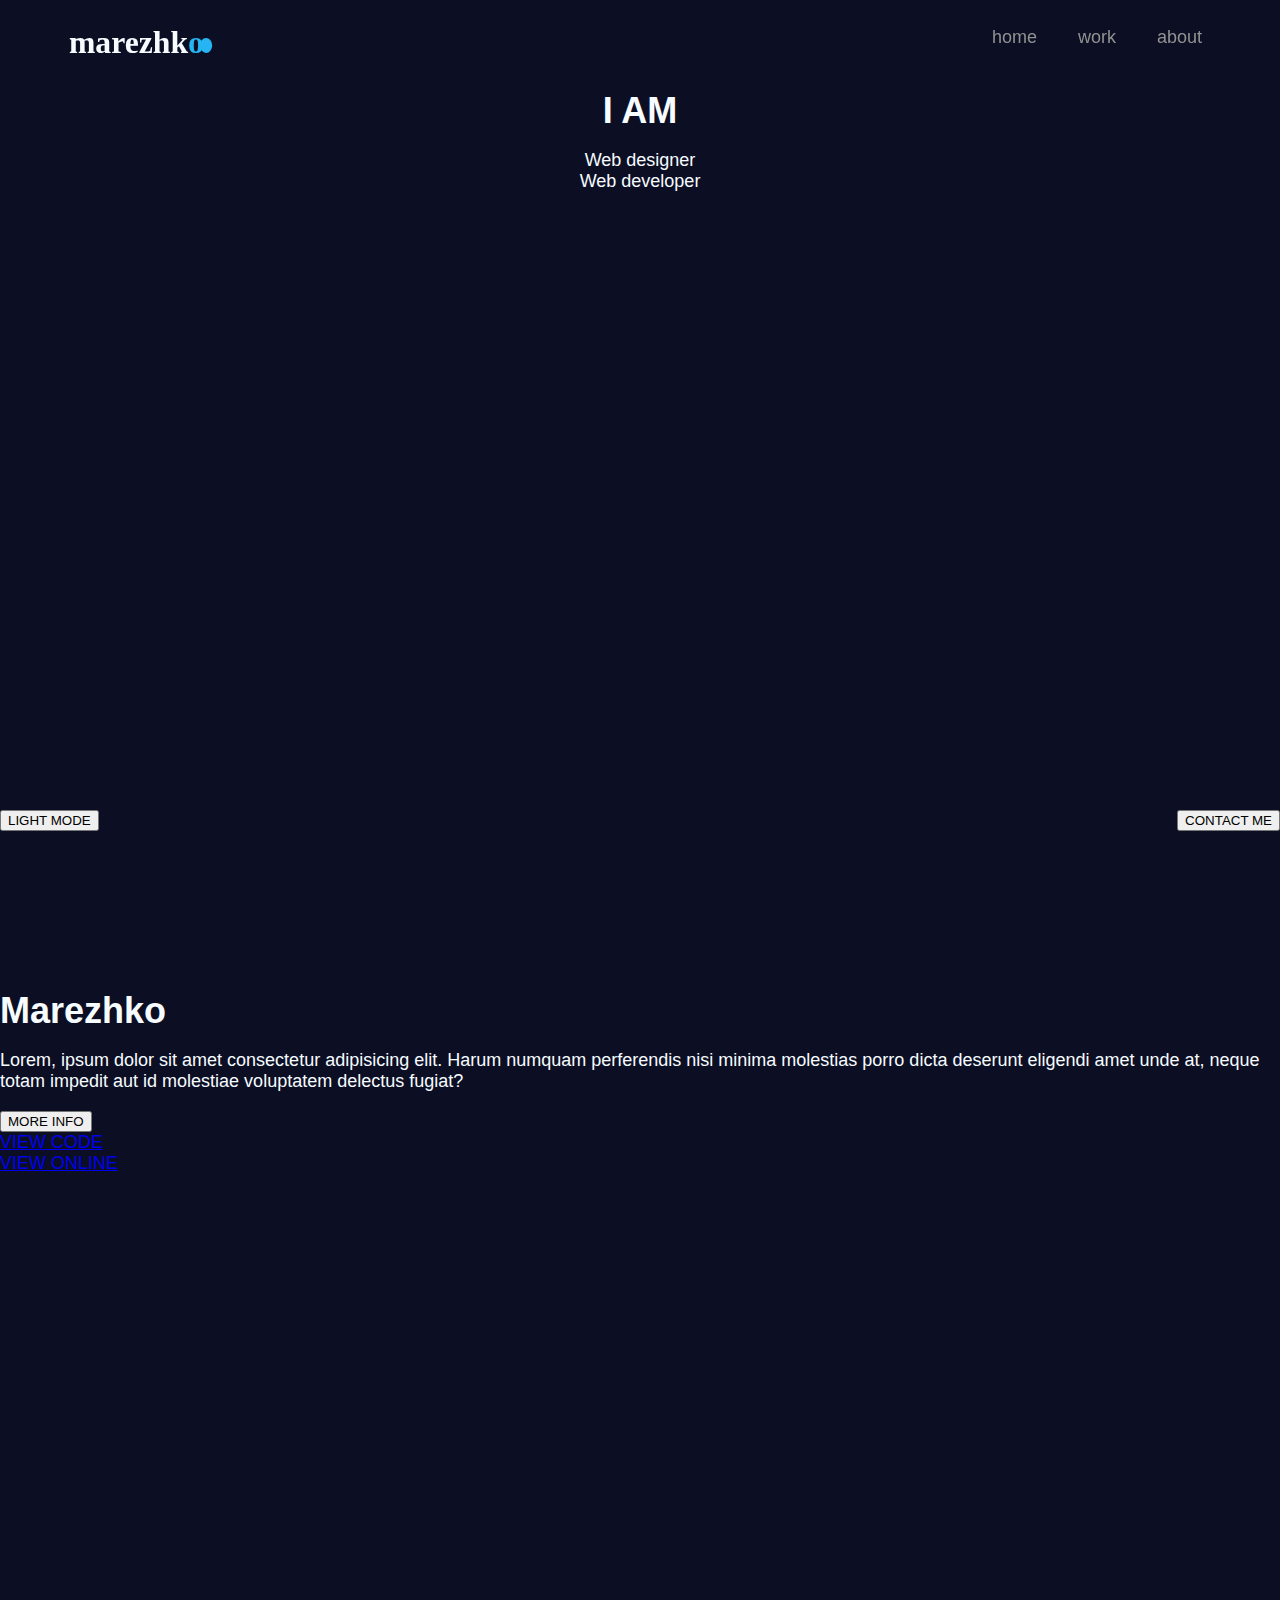
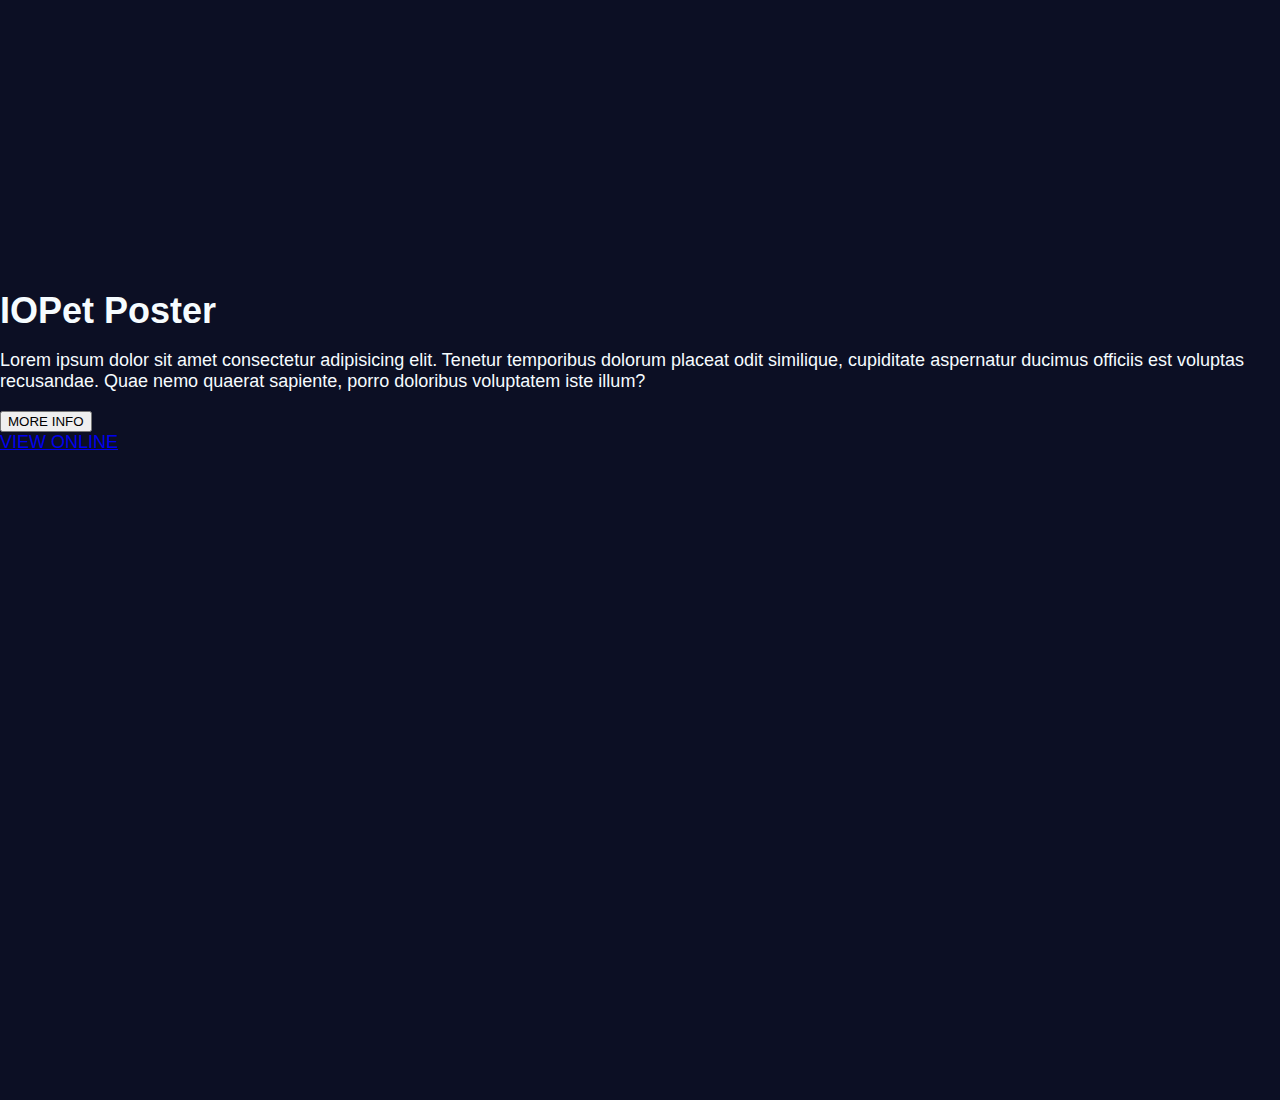
<file: www/index.html>
<!DOCTYPE html>
<html lang="en">

<head>
    <meta charset="UTF-8">
    <meta name="viewport" content="width=device-width, initial-scale=1.0">
    <meta http-equiv="X-UA-Compatible" content="ie=edge,chrome=1">
    <title>My Web Portfolio</title>
    <link rel="stylesheet" href="css/stylesheet.css">
</head>

<body class="dark-mode">

    <header>
        <img src="images/marezhko-logo-dark.svg" alt="Company logo name" id="logo">

        <nav>
            <ul>
                <li><a href="#home">home</a></li>
                <li><a href="#project-first">work</a></li>
                <li><a href="about.html">about</a></li>
            </ul>
        </nav>
    </header>

    <!-- Homepage  -->
    <div class="section" id="home">

        <div class="centered">
            <h1>I AM</h1>
            <p>Web designer<br>Web developer</p>
            <div class="action-link dark-1" id="scroll-arrow"></div>
        </div>
    </div>

    <!-- First project- website portfolio -->
    <div class="section project" id="project-first">
        <div class="section-text">
            <h1>Marezhko</h1>
            <!-- Class of about sould change for moreinfo when more info is pressed -->
            <div class="project-about lessinfo">
                <!-- slider on the left -->
                <div class="project-about-slider dark-2"></div>
                <!-- Insert the full text here and then hide -->
                <p>Lorem, ipsum dolor sit amet consectetur adipisicing elit. Harum numquam perferendis nisi minima
                    molestias porro dicta deserunt eligendi amet unde at, neque totam impedit aut id molestiae
                    voluptatem delectus fugiat?</p>
            </div>

            <div class="action-btn dark-1">
                <button id='more-info'>MORE INFO</button>
            </div>

            <div class="dark-1 github">
                <!-- Insert github link here -->
                <a href="none.html" class="icon-link">
                    <!-- Insert github icon here -->
                    <!-- <img src="" alt=""> -->
                </a>
                <a href="none.html" class="action-link">VIEW CODE</a>
            </div>

            <div class="dark-1 view-online">
                <!-- Insert inline link here -->
                <a href="none.html" class="icon-link">
                    <!-- Insert online icon here -->
                    <!-- <img src="" alt=""> -->
                </a>
                <a href="none.html" class="action-link">VIEW ONLINE</a>
            </div>
        </div>

        <div class="section-image">
            <!-- Insert images of the UI prototype here -->
        </div>
        <!-- If more than one insert an icon for  shuffeling through the pictures -->
    </div>

    <!-- Second project poster -->
    <div class="section project">
        <div class="section-text">
            <h1>IOPet Poster</h1>
            <!-- This class should change to moreinfo when moerinfo is pressed -->
            <div class="project-about lessinfo">
                <!-- Slider to the left -->
                <div class="project-about-slider dark-2"></div>
                <!-- Insert content about the poster -->
                <p>Lorem ipsum dolor sit amet consectetur adipisicing elit. Tenetur temporibus dolorum placeat odit
                    similique, cupiditate aspernatur ducimus officiis est voluptas recusandae. Quae nemo quaerat
                    sapiente, porro doloribus voluptatem iste illum?</p>
            </div>

            <div class="action-btn dark-1">
                <button id='more-info'>MORE INFO</button>
            </div>

            <div class="dark-1 view-online">
                    <!-- Insert inline link here -->
                    <a href="none.html" class="icon-link">
                        <!-- Insert online icon here -->
                        <!-- <img src="" alt=""> -->
                    </a>
                    <a href="none.html" class="action-link">VIEW ONLINE</a>
                </div>

        </div>
        <div class="section-image">
            <!-- Insert image of the poster -->
        </div>
    </div>
    <footer>
        <!-- in the first section footer should be dark-1 -->
        <div class="action-btn dark-2">
            <!-- BUTTON SHOULD BE CHANGED DEPENDIGN ON WHAT MODE WEBSITE IS IN -->
            <button id="switch-mode">LIGHT MODE</button>
            <!-- in the first section footer should be dark-1 -->
            <button id="contact-me">CONTACT ME</button>
        </div>
    </footer>
</body>

</html>
</file>
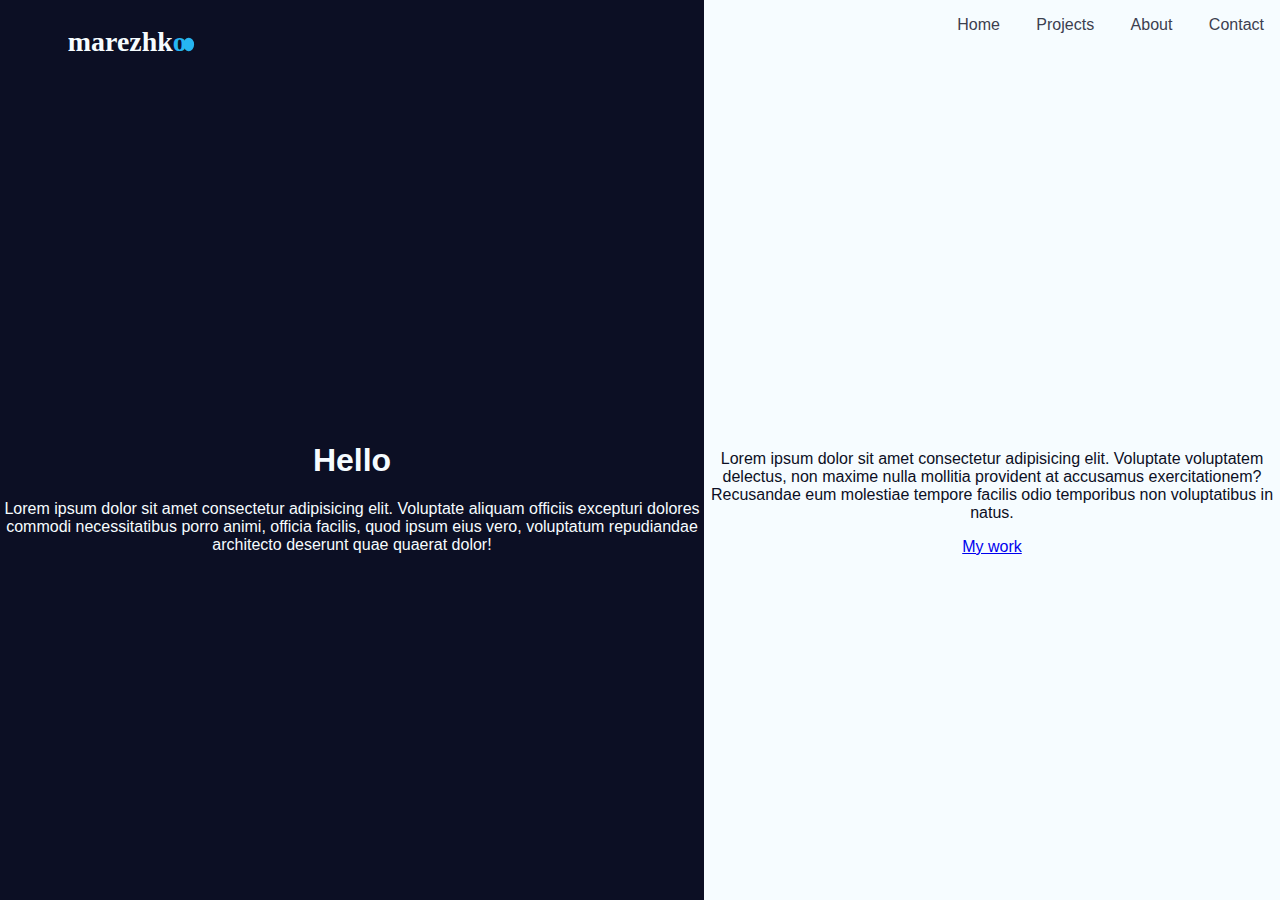
<file: www/try-1/index.html>
<!DOCTYPE html>
<html>

<head>
  <meta charset="utf-8">
  <meta name="viewport" content="width=device-width, initial-scale=1.0">
  <meta http-equiv="X-UA-Compatible" content="ie=edge,chrome=1">
  <title>Marezhko v1</title>
  <link rel="stylesheet" href="css/main.css">
</head>

<body>

  <header>
    <div class="left dark">
        <img src="images/marezhko-logo-dark.svg" alt="Company name logo" id="logo">
    </div>

    <div class="right light">

      <nav>      
        <ul>
          <li><a href="index.html">Home</a></li>
          <li><a href="projects.html">Projects</a></li>
          <li><a href="about.html">About</a></li>
          <li><a href="contact.html">Contact</a></li>
        </ul>
      </nav>

    </div>

  </header>

    <div class="left dark section">
      <div class="centered">
        <h1> Hello </h1>
        <p>Lorem ipsum dolor sit amet consectetur adipisicing elit. Voluptate aliquam officiis excepturi dolores commodi
          necessitatibus porro animi, officia facilis, quod ipsum eius vero, voluptatum repudiandae architecto deserunt
          quae quaerat dolor!</p>
      </div>
    </div>
  
    <div class="right light section">
      <div class="centered">
        <p >Lorem ipsum dolor sit amet consectetur adipisicing elit. Voluptate voluptatem delectus, non maxime nulla
          mollitia provident at accusamus exercitationem? Recusandae eum molestiae tempore facilis odio temporibus non
          voluptatibus in natus.</p>
        <a href="projects.html" class="blue-button">My work</a>
      </div>
    </div>

</body>

</html>
</file>
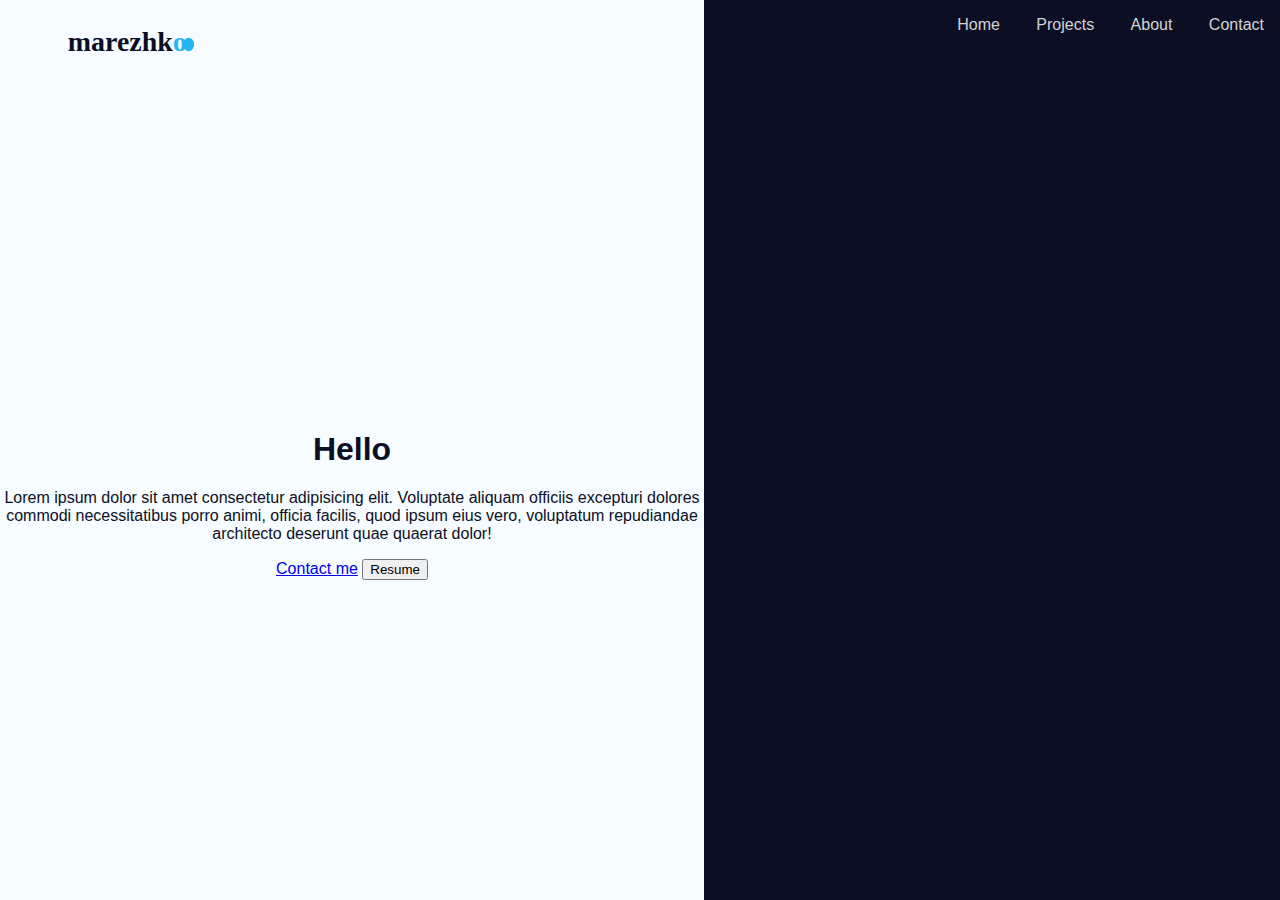
<file: www/try-1/about.html>
<!DOCTYPE html>
<html>

<head>
  <meta charset="utf-8">
  <meta name="viewport" content="width=device-width, initial-scale=1.0">
  <meta http-equiv="X-UA-Compatible" content="ie=edge,chrome=1">
  <title>About me</title>
  <link rel="stylesheet" href="css/main.css">
</head>

<body>

  <header>
    <div class="left light">
      <img src="images/marezhko-logo-light.svg" alt="Company name logo" id="logo">
    </div>

    <div class="right dark">

      <nav>      
        <ul>
          <li><a href="index.html">Home</a></li>
          <li><a href="projects.html">Projects</a></li>
          <li><a class="active" href="about.html">About</a></li>
          <li><a href="contact.html">Contact</a></li>
        </ul>
      </nav>

    </div>

  </header>

    <div class="left light section">
      <div class="centered">
        <h1> Hello </h1>
        <p>Lorem ipsum dolor sit amet consectetur adipisicing elit. Voluptate aliquam officiis excepturi dolores commodi
          necessitatibus porro animi, officia facilis, quod ipsum eius vero, voluptatum repudiandae architecto deserunt
          quae quaerat dolor!</p>
          <div class="about-btns">
            <a href="contact.html" class="blue-button">Contact me</a>
            <button class="blue-button">Resume</button>
            <!-- Where to add this resume? another pagE/ -->
          </div>
      </div>
    </div>
  
    <div class="right dark section">
      <div class="centered">
        <!-- Insert my image here -->
      </div>
    </div>

</body>

</html>
</file>
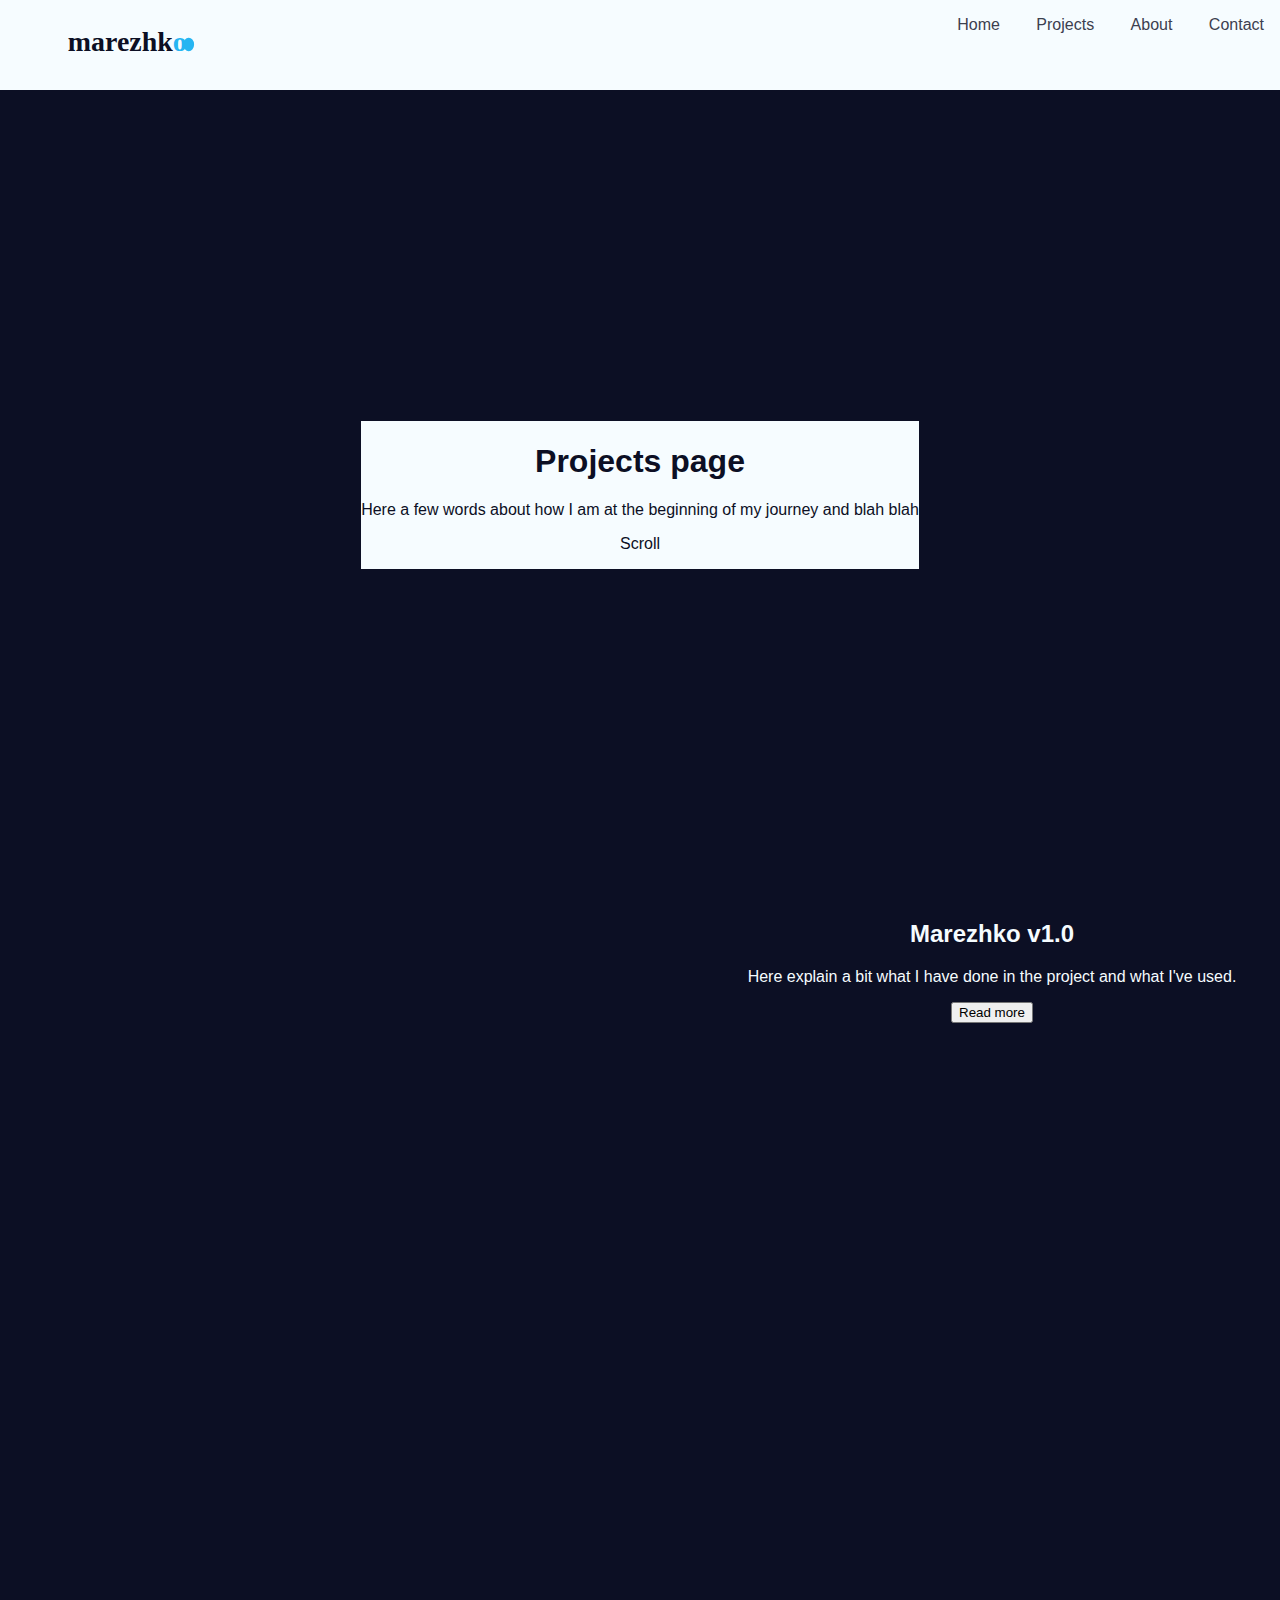
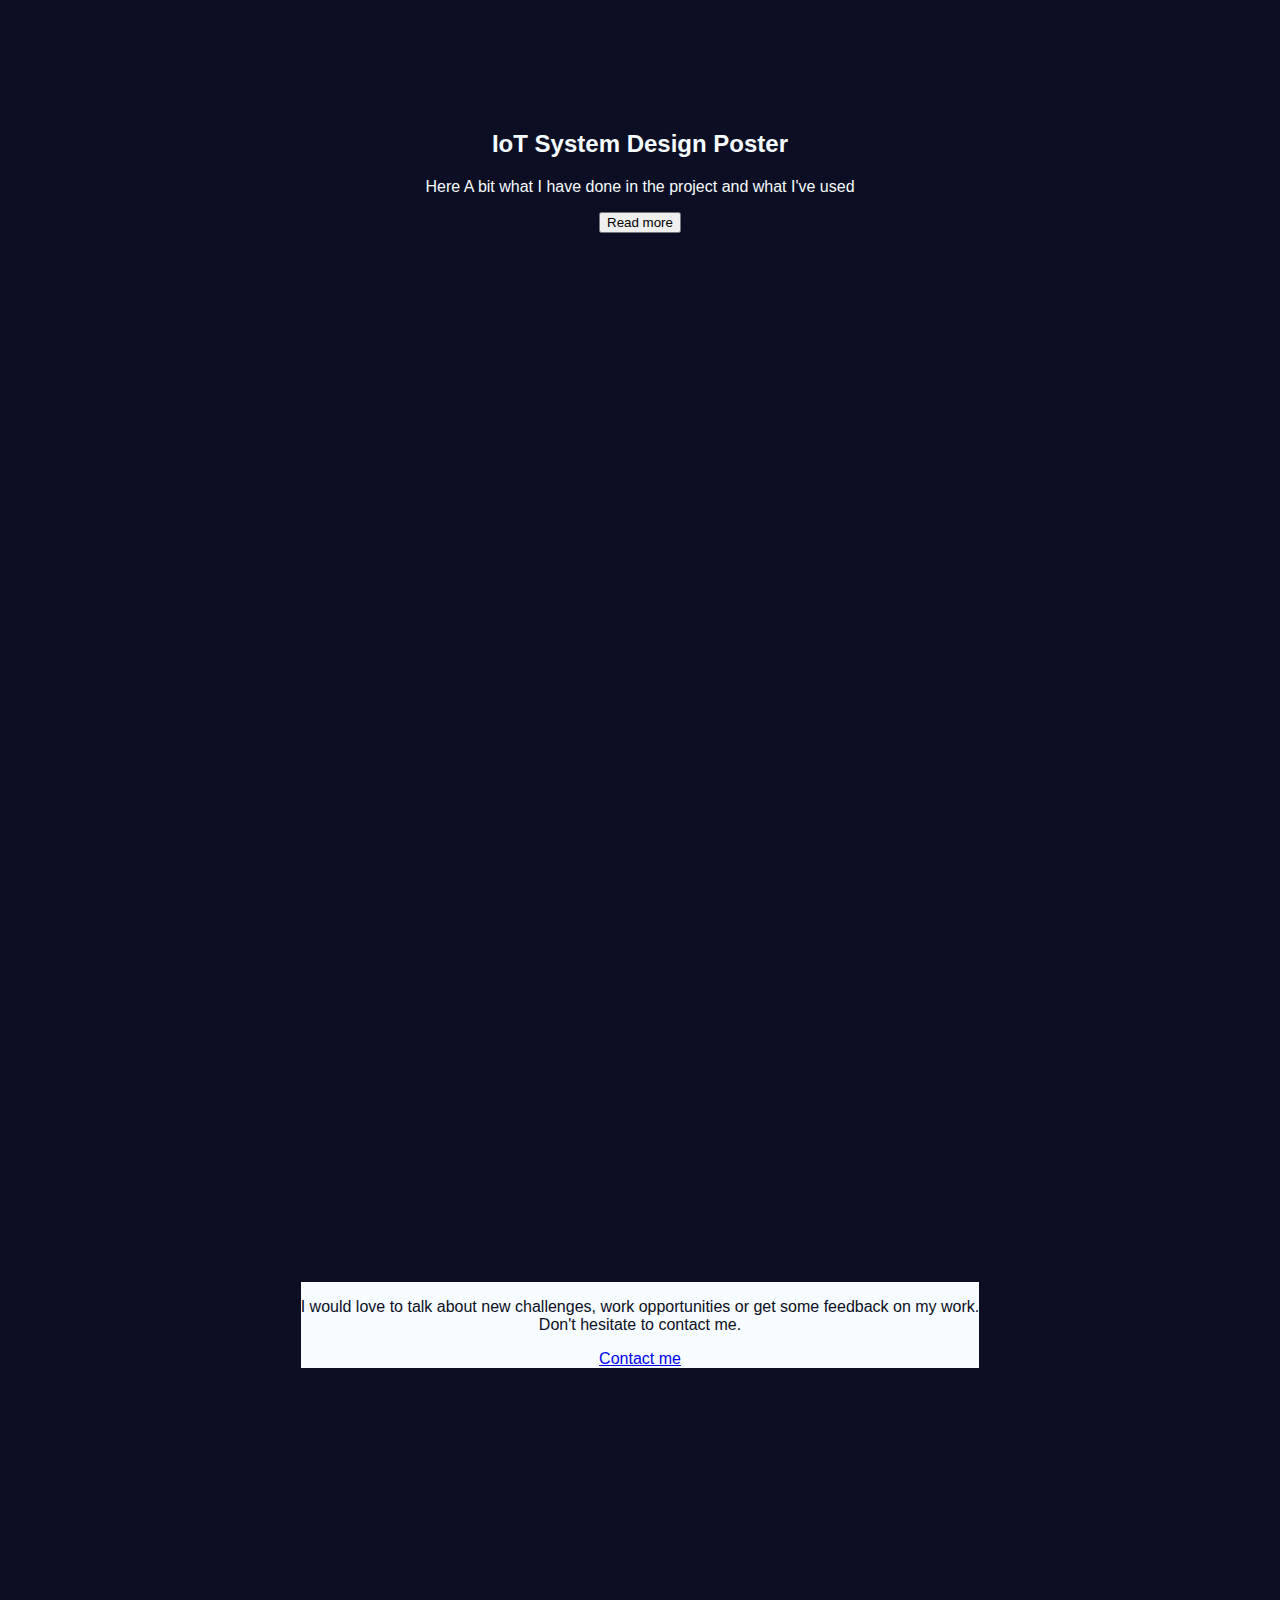
<file: www/try-1/projects.html>
<!DOCTYPE html>
<html>
  <head>
    <meta charset="utf-8">
    <link rel="stylesheet" href="css/main.css">
    <title>marezhko</title>
  </head>
  
  <body>

      <header>
        <div class="left light">
          <img src="images/marezhko-logo-light.svg" alt="Company name logo" id="logo">
        </div>
    
        <div class="right light">
    
          <nav>      
            <ul>
              <li><a href="index.html">Home</a></li>
              <li><a class="active" href="projects.html">Projects</a></li>
              <li><a  href="about.html">About</a></li>
              <li><a href="contact.html">Contact</a></li>
            </ul>
          </nav>
    
        </div>
    
      </header>


      <div class="section dark">
        <div class="light">
          
          <div class="triangle top-project"></div>
          <h1>Projects page</h1>
          <p>Here a few words about how I am at the beginning of my journey and blah blah</p>
          <p class="blue-text">Scroll</p>
        </div>
      </div>

      <!-- Make navigation stick to the top -->
      <div class="section dark" id="marezhko">
        <div class="left">
          <!-- insert image from the project -->
        </div>
        <div class="right">
          <h2>Marezhko v1.0</h1>
          <p>Here explain a bit what I have done in the project and what I've used.</p>
          <button class="blue-button">Read more</button>
          <!-- How to add "hidden info which would unravel if something is clicked" -->
        </div>
        <div class="projects-side-nav">
          <a class="active" href="#marezhko"></a>
          <a  href="#poster"></a>
          <a  href="#bottom"></a>
        </div>
        <!-- How to make navigation  -->
      </div>

      <!-- Make navigation stick to the top -->
      <div class="section dark" id="poster">
        <div class="left">
          <h2>IoT System Design Poster</h1>
          <p>Here A bit what I have done in the project and what I've used</p>
          <button class="blue-button">Read more</button>
          <!-- How to add "hidden info which would unravel if something is clicked" -->
        </div>
        <!-- Make side bar stick to the side from now on -->

      </div>

      <div class="section dark" id="bottom">
        <div class="light">
          <div class="triangle bottom-project"></div>
          <p>I would love to talk about new challenges, work opportunities or get some feedback on my work. <br>
          Don't hesitate to contact me.</p>
          <a href="contact.html" class="blue-button">Contact me</a>
        </div>
      </div>
  </body>
</html>
</file>
<file: www/css/stylesheet.css>
body {
  margin: 0;
  padding: 0;
  height: 100vh;
  font-family: Verdana, Tahoma, sans-serif;
  font-size: 18px;
}

.dark-mode {
  background-color: #0C0F24;
  color: #F6FCFF;
}

.dark-mode nav ul li a {
  color: #919191;
}

.dark-mode nav ul li a:active {
  color: #D3D3D3;
}

/* Header */
header {
  position: fixed;
  top: 0;
  height: 10%;
  width: 100%;
  overflow: hidden;
}

#logo {
  position: absolute;
  left: 0;
  margin: 1em 60px;
  height: 2em;
  width: auto;
  -webkit-box-sizing: border-box;
          box-sizing: border-box;
}

nav {
  float: right;
  margin: 1em 60px;
  position: absolute;
  right: 0;
}

nav ul {
  margin: 0;
  padding: 0;
}

nav ul li {
  display: inline-block;
  list-style-type: none;
  padding: 0.5em 1em;
}

nav ul li a {
  height: 1em;
  text-decoration: none;
}

nav ul li a:hover {
  color: #26B5F2;
}

nav ul li a:active {
  font-weight: 700;
}

/* Main section */
.section {
  height: 90vh;
  margin-top: 10vh;
}

.section h1 {
  margin: 0;
}

.centered {
  text-align: center;
}

/* Footer */
footer {
  height: 10vh;
  width: 100%;
  position: fixed;
  bottom: 0;
}

footer #switch-mode {
  position: absolute;
  left: 0;
}

footer #contact-me {
  position: absolute;
  right: 0;
}
/*# sourceMappingURL=stylesheet.css.map */
</file>
<file: www/try-1/css/main.css>
body {
  margin: 0;
  padding: 0;
  height: 100vh;
  width: 100vw;
  font-family: Verdana,sans-serif;
  font-size: 100%;
}

.right {
  float: right;
  width: 45%;
  height: 100%;
}

.left {
  float: left;
  width: 55%;
  height: 100%;
}

.dark {
  background-color: #0C0F24;
  color: #F6FCFF;
}

.dark nav ul li a {
  color: #D3D3D3;
}

.light {
  background-color: #F6FCFF;
  color: #0C0F24;
}

.light nav ul li a {
  color: #3C3F4F;
}

/* Header */
header {
  margin: 0;
  padding: 0;
  height: 10vh;
  overflow: hidden;
}

#logo {
  margin: 20px 60px;
  float: left;
  width: 20%;
  -webkit-box-sizing: border-box;
          box-sizing: border-box;
}

nav {
  float: right;
  margin: 0;
  overflow: hidden;
  text-align: center;
}

nav ul {
  margin: 0;
  padding: 0;
}

nav ul li {
  display: inline-block;
  list-style-type: none;
}

nav ul li a {
  display: block;
  padding: 1em 1em;
  text-decoration: none;
}

nav ul li a:hover {
  color: #26B5F2;
}

nav ul li a:active {
  font-weight: 700;
}

.section {
  padding: 0;
  margin: 0;
  height: 90vh;
  display: -webkit-box;
  display: -ms-flexbox;
  display: flex;
  -webkit-box-align: center;
      -ms-flex-align: center;
          align-items: center;
  -webkit-box-pack: center;
      -ms-flex-pack: center;
          justify-content: center;
  text-align: center;
}
/*# sourceMappingURL=main.css.map */
</file>
